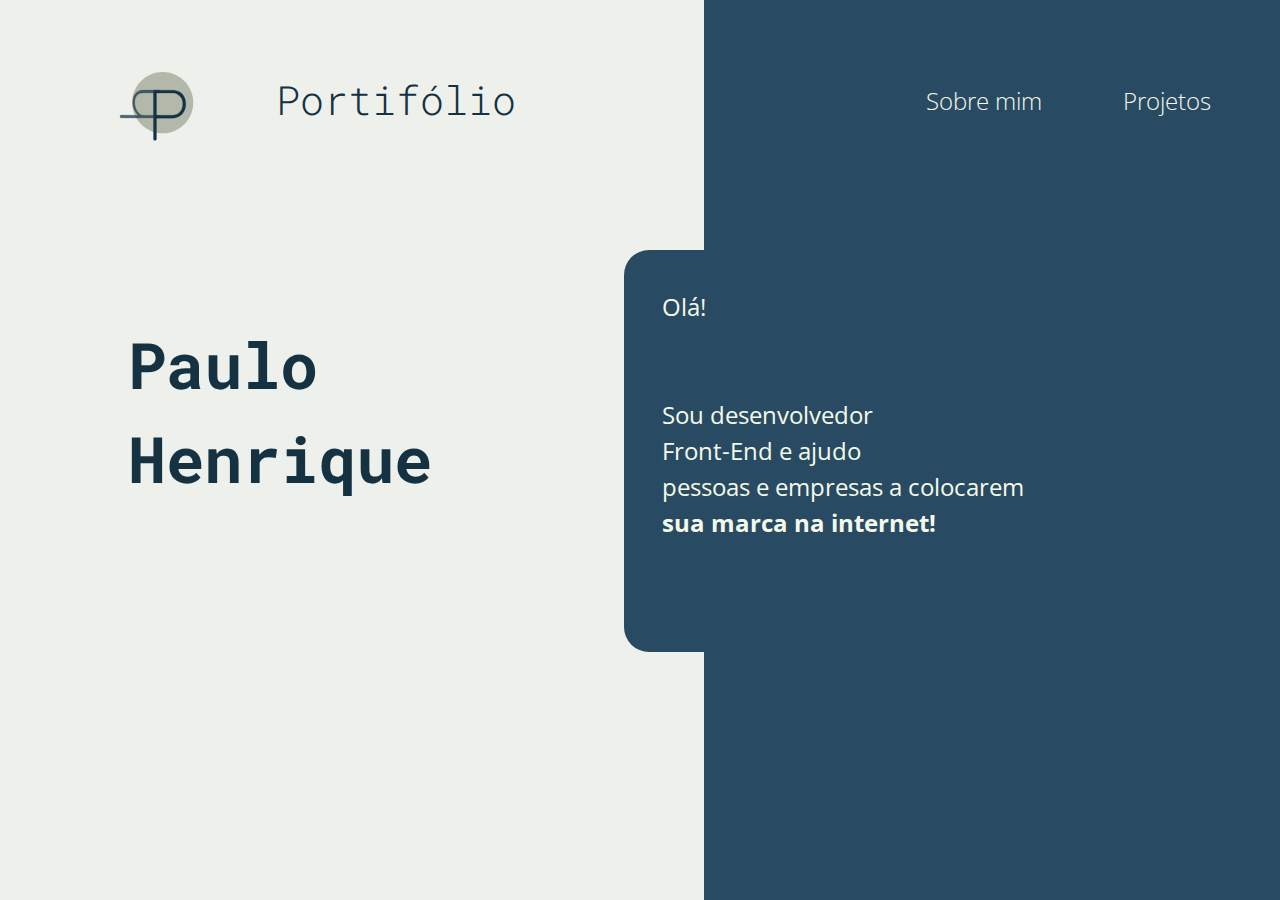
<file: index.html>
<!DOCTYPE html>
<html lang="pt-br">
<head>
    <meta charset="UTF-8">
    <meta name="viewport" content="width=device-width, initial-scale=1.0">
    <title>Portifólio</title>
    <link rel="icon" href="imagens/logo_letra_prancheta_pequena 1.svg">
    <link rel="stylesheet" href="reset.css">
    <link rel="stylesheet" href="style.css">
    <link rel="preconnect" href="https://fonts.googleapis.com">
    <link rel="preconnect" href="https://fonts.gstatic.com" crossorigin>
    <link href="https://fonts.googleapis.com/css2?family=Open+Sans:ital,wght@0,300..800;1,300..800&family=Roboto+Mono:ital,wght@0,100..700;1,100..700&display=swap" rel="stylesheet">
</head>
<body>
    
        <header class="cabeçalho">

        

        <div class="container">
            <input type="checkbox" id="menu" class="container__botao">
            <label for="menu" class="container__rotulo">
                <span class="cabecalho__menu container__imagem"></span>
            </label>

            <ul class="lista-menu">
                <li class="lista-menu__item">
                    <a href="about.html" class="lista-menu__link">Sobre mim</a>
                </li>
                <li class="lista-menu__item">
                    <a href="projetos.html" class="lista-menu__link">Projetos</a>
                </li>
                <li class="lista-menu__item">
                    <a href="contato.html" class="lista-menu__link">Contato</a>
                </li>
            </ul>
        </div>

        <a href="index.html"class="cabeçalho__logo"><img src="imagens/logo_letra_prancheta_pequena 1.svg"  alt="Logo do Paulo Henrique"></a>
        <h2 class="titulo__pagina">Portifólio</h2>
        <section class="cabeçalho__navegação">
            <nav class="cabeçalho__navegação__links">
                <a href="about.html" class="cabeçalho__navegação__link">Sobre mim</a>
                <a href="projetos.html" class="cabeçalho__navegação__link">Projetos </a>
                <a href="contato.html" class="cabeçalho__navegação__link">Contatos</a>
            </nav>
        </section>
        </header>

        <section class="descricao">
            <div class="descricao__titulo">
                <h1 class="descricao__titulo__nome">Paulo</h1>
                <h1 class="descricao__titulo__nome">Henrique</h1>
            </div>
            <div class="descricao__apresentacao">
                <p class="descricao__apresentacao__texto">Olá!</p>
                <p class="descricao__apresentacao__texto">Sou desenvolvedor</br> Front-End e ajudo</br> pessoas e empresas a colocarem</br><strong class="destaque"> sua marca na internet!</strong></p>
            </div>
    
        </section>  


   

                

        

    </div>
    
</body>
</html>
</file>
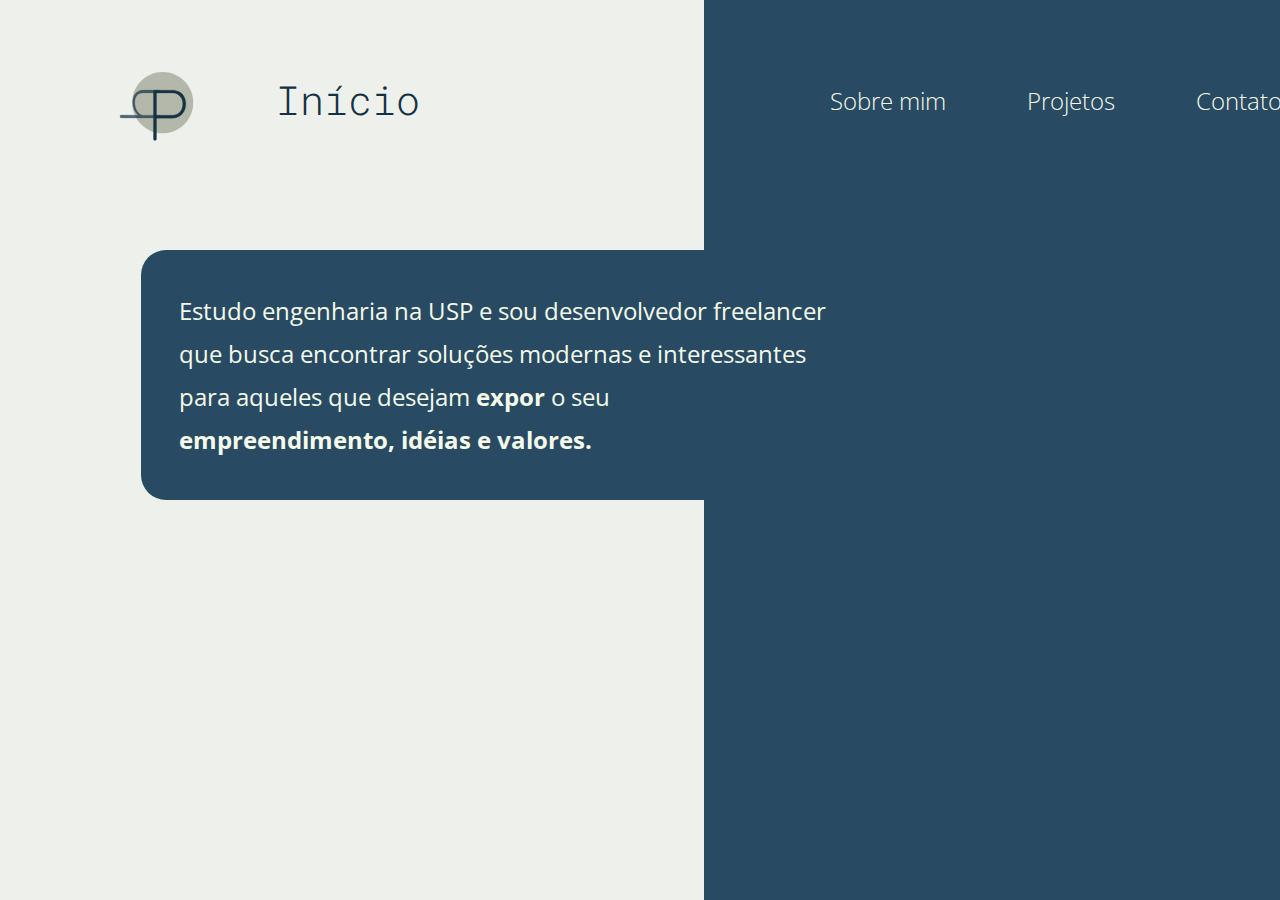
<file: about.html>
<!DOCTYPE html>
<html lang="pt-br">
<head>
    <meta charset="UTF-8">
    <meta name="viewport" content="width=device-width, initial-scale=1.0">
    <title>Sobre mim</title>
    <link rel="icon" href="imagens/logo_letra_prancheta_pequena 1.svg">
    <link rel="stylesheet" href="reset.css">
    <link rel="stylesheet" href="style.css">
    <link rel="preconnect" href="https://fonts.googleapis.com">
    <link rel="preconnect" href="https://fonts.gstatic.com" crossorigin>
    <link href="https://fonts.googleapis.com/css2?family=Open+Sans:ital,wght@0,300..800;1,300..800&family=Roboto+Mono:ital,wght@0,100..700;1,100..700&display=swap" rel="stylesheet">
</head>
<body>
    
        <header class="cabeçalho">
            <div class="container">
                <input type="checkbox" id="menu" class="container__botao">
                <label for="menu" class="container__rotulo">
                    <span class="cabecalho__menu container__imagem"></span>
                </label>
    
                <ul class="lista-menu">
                    <li class="lista-menu__item">
                        <a href="about.html" class="lista-menu__link">Sobre mim</a>
                    </li>
                    <li class="lista-menu__item">
                        <a href="projetos.html" class="lista-menu__link">Projetos</a>
                    </li>
                    <li class="lista-menu__item">
                        <a href="contato.html" class="lista-menu__link">Contato</a>
                    </li>
                </ul>
            </div>
            <a href="index.html" class="cabeçalho__logo"><img src="imagens/logo_letra_prancheta_pequena 1.svg"  alt="Logo do Paulo Henrique"></a>
        
            <a href="index.html" class="titulo__pagina"><h2 >Início</h2></a>
        <div class="cabeçalho__navegação">
            <nav class="cabeçalho__navegação__links">
                <a href="about.html" class="cabeçalho__navegação__link">Sobre mim</a>
                <a href="projetos.html" class="cabeçalho__navegação__link">Projetos </a>
                <a href="contato.html" class="cabeçalho__navegação__link">Contatos</a>
            </nav>
        </div>
        </header>

        <section class="sobre-mim">
            
                <h2 class="titulo__pagina-query">Sobre </br>mim</h2>
                <p class="sobre-mim__texto">Estudo engenharia na USP e sou desenvolvedor freelancer</br> que busca encontrar soluções modernas e interessantes</br> para aqueles que desejam <strong class="destaque">expor</strong> o seu </br><strong class="destaque"> empreendimento, idéias e valores.</strong></p>
            
    
        </section>  


   

                

        

    </div>
    
</body>
</html>
</file>
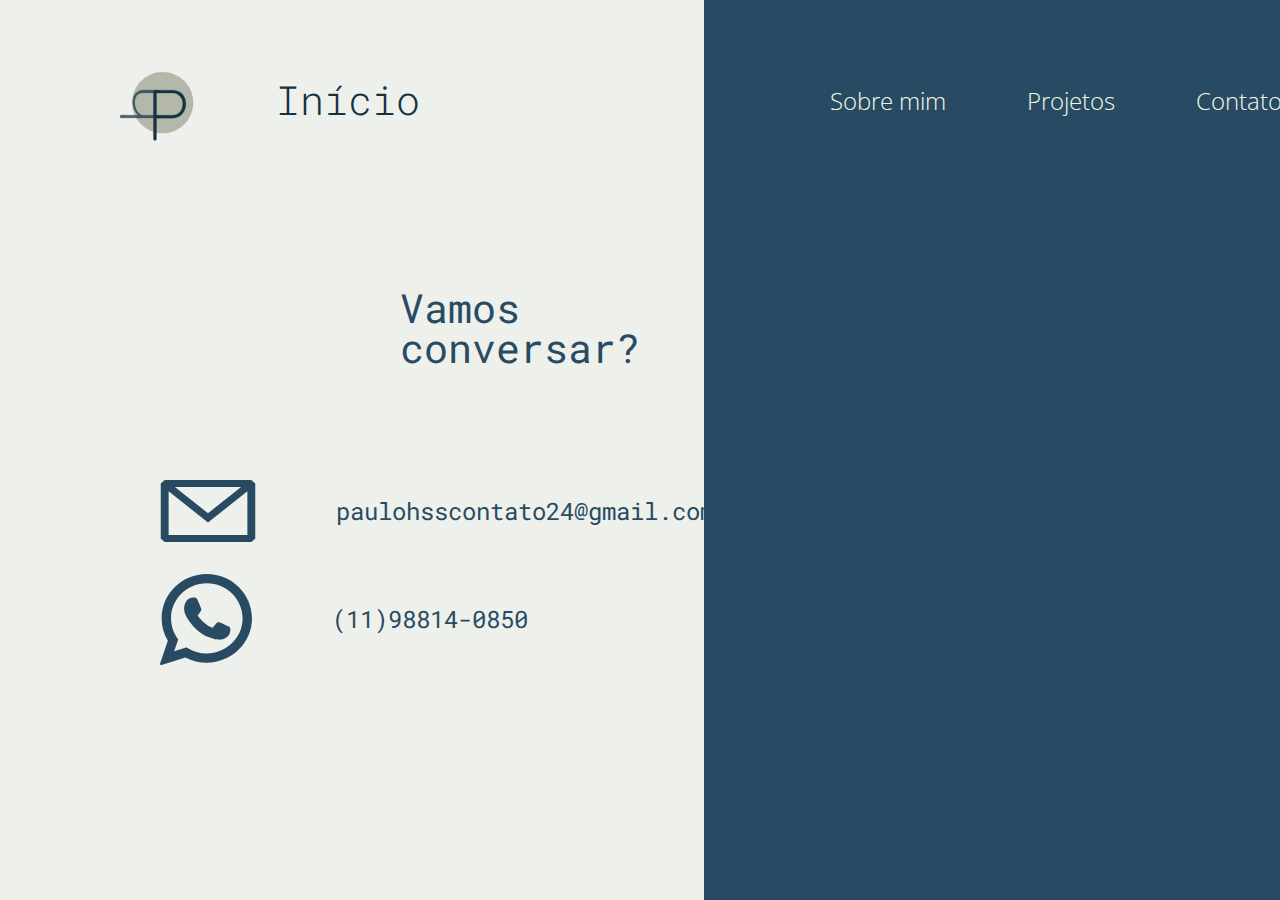
<file: contato.html>
<!DOCTYPE html>
<html lang="pt-br">
<head>
    <meta charset="UTF-8">
    <meta name="viewport" content="width=device-width, initial-scale=1.0">
    <title>Contato</title>
    <link rel="icon" href="imagens/logo_letra_prancheta_pequena 1.svg">
    <link rel="stylesheet" href="reset.css">
    <link rel="stylesheet" href="style.css">
    <link rel="preconnect" href="https://fonts.googleapis.com">
    <link rel="preconnect" href="https://fonts.gstatic.com" crossorigin>
    <link href="https://fonts.googleapis.com/css2?family=Open+Sans:ital,wght@0,300..800;1,300..800&family=Roboto+Mono:ital,wght@0,100..700;1,100..700&display=swap" rel="stylesheet">
</head>
<body>
    
        <header class="cabeçalho">
            <div class="container">
                <input type="checkbox" id="menu" class="container__botao">
                <label for="menu" class="container__rotulo">
                    <span class="cabecalho__menu container__imagem"></span>
                </label>
    
                <ul class="lista-menu">
                    <li class="lista-menu__item">
                        <a href="about.html" class="lista-menu__link">Sobre mim</a>
                    </li>
                    <li class="lista-menu__item">
                        <a href="projetos.html" class="lista-menu__link">Projetos</a>
                    </li>
                    <li class="lista-menu__item">
                        <a href="contato.html" class="lista-menu__link">Contato</a>
                    </li>
                </ul>
            </div>
        <a href="index.html" class="cabeçalho__logo"><img src="imagens/logo_letra_prancheta_pequena 1.svg"  alt="Logo do Paulo Henrique"></a>
        
        <a href="index.html" class="titulo__pagina"><h2 >Início</h2></a>
       
        <div class="cabeçalho__navegação">
            <nav class="cabeçalho__navegação__links">
                <a href="about.html" class="cabeçalho__navegação__link">Sobre mim</a>
                <a href="projetos.html" class="cabeçalho__navegação__link">Projetos </a>
                <a href="contato.html" class="cabeçalho__navegação__link">Contatos</a>
            </nav>
        </div>
        </header>

        <section class="contato">
                
                
                <p class="contato__texto">Vamos </br>conversar?</p>

                <ul class="contato__contatos">
                    <li class="contato__item">
                        <img src="imagens/email.svg" alt="logo de email" class="contato__imagem">
                        <p class="contato__texto__item">paulohsscontato24@gmail.com</p>
                    </li>
                    <li class="contato__item">
                        <img src="imagens/whatsapp-svgrepo-com 1.svg" alt="logo do whatsapp" class="contato__imagem">
                        <p class="contato__texto__item">(11)98814-0850</p>
                    </li>

                </ul>
    
        </section>  


   

                

        

    </div>
    
</body>
</html>
</file>
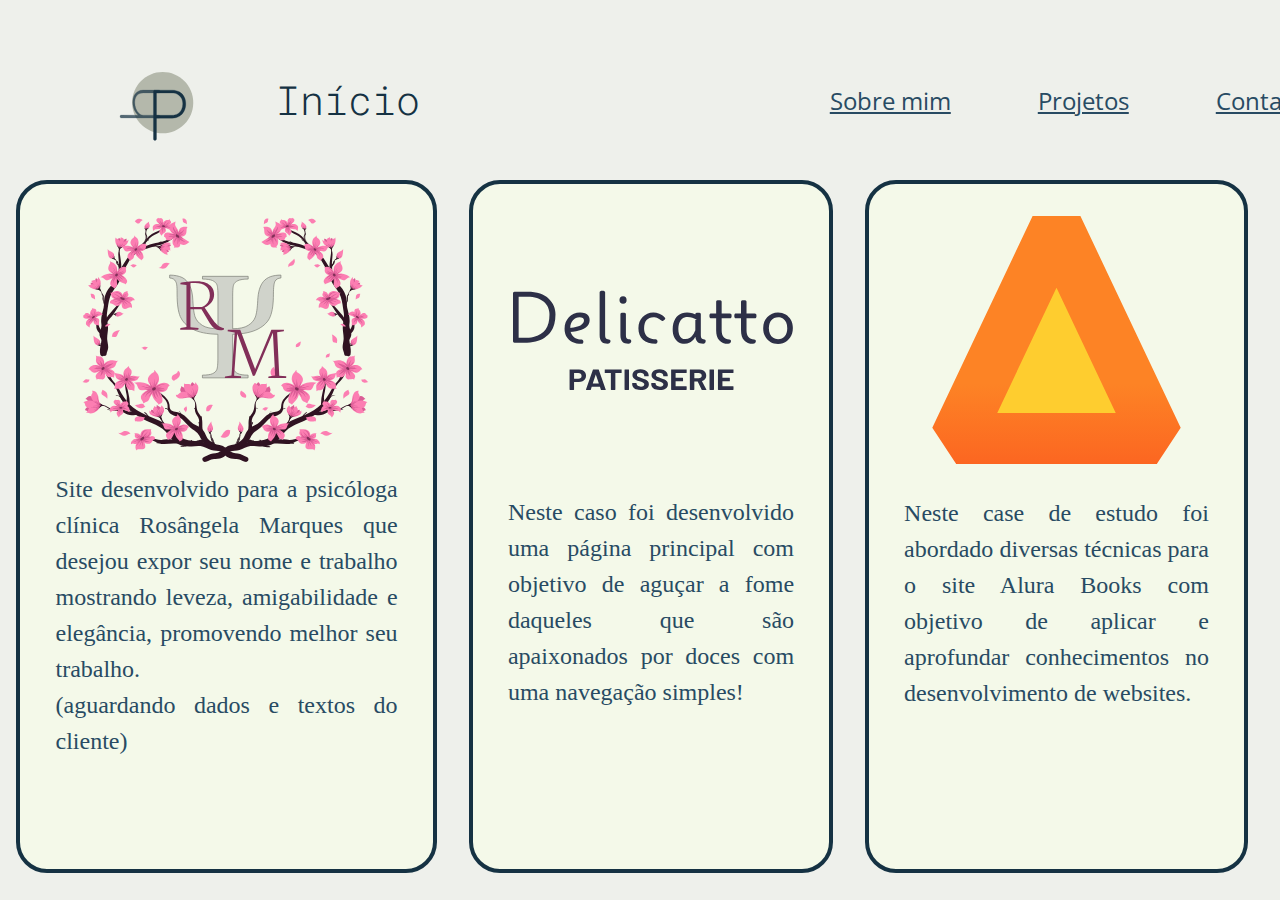
<file: projetos.html>
<!DOCTYPE html>
<html lang="pt-br">
<head>
    <meta charset="UTF-8">
    <meta name="viewport" content="width=device-width, initial-scale=1.0">
    <title>Projetos</title>
    <link rel="icon" href="imagens/logo_letra_prancheta_pequena 1.svg">
    <link rel="stylesheet" href="reset.css">
    <link rel="stylesheet" href="style.css">
    <link rel="preconnect" href="https://fonts.googleapis.com">
    <link rel="preconnect" href="https://fonts.gstatic.com" crossorigin>
    <link href="https://fonts.googleapis.com/css2?family=Open+Sans:ital,wght@0,300..800;1,300..800&family=Roboto+Mono:ital,wght@0,100..700;1,100..700&display=swap" rel="stylesheet">
</head>
<body class="projetos">
    
        <header class="cabeçalho">

        
     
        <div class="container">
            <input type="checkbox" id="menu" class="container__botao">
            <label for="menu" class="container__rotulo">
                <span class="cabecalho__menu container__imagem"></span>
            </label>

            <ul class="lista-menu">
                <li class="lista-menu__item">
                    <a href="about.html" class="lista-menu__link">Sobre mim</a>
                </li>
                <li class="lista-menu__item">
                    <a href="projetos.html" class="lista-menu__link">Projetos</a>
                </li>
                <li class="lista-menu__item">
                    <a href="contato.html" class="lista-menu__link">Contato</a>
                </li>
            </ul>
        </div>
        <a href="index.html"class="cabeçalho__logo"><img src="imagens/logo_letra_prancheta_pequena 1.svg"  alt="Logo do Paulo Henrique"></a>
        <a href="index.html" class="titulo__pagina"><h2 >Início</h2></a>
        <section class="cabeçalho__navegação">
            <nav class="cabeçalho__navegação__links">
                <a href="about.html" class="cabeçalho__navegação__link__projeto">Sobre mim</a>
                <a href="projetos.html" class="cabeçalho__navegação__link__projeto">Projetos </a>
                <a href="contato.html" class="cabeçalho__navegação__link__projeto">Contatos</a>
            </nav>
        </section>
        </header>

        <section class="blocos">
            <h2 class="titulo__pagina-query">Projetos</h2>
            <ul class="blocos__lista">
                <li class="bloco2">
                    <a href="https://rosang-git-1e4a8a-paulo-henrique-silva-santos-projects-23005429.vercel.app/"><img src="imagens/logo_enq.svg" class="bloco__imagem__1"></a>
                    <p class="bloco__texto"> Site desenvolvido para a psicóloga clínica Rosângela Marques que desejou expor seu nome e trabalho mostrando leveza, amigabilidade e elegância, promovendo melhor seu trabalho.</br>
                    (aguardando dados e textos do cliente)</p>
                </li>
                <li class="bloco2">
                    <a href="https://delicatto-chi.vercel.app/#"><img src="imagens/logo_bakery 2.svg" class="bloco__imagem"></a>
                    <p class="bloco__texto">Neste caso foi desenvolvido uma página principal com objetivo de aguçar a fome daqueles que são apaixonados por doces com uma navegação simples!</p>
                </li>

                <li class="bloco2">
                    <a href="https://alura-books-ruddy-eta.vercel.app/"><img src="imagens/Logo.svg" class="bloco__imagem"></a>
                    <p class="bloco__texto">Neste case de estudo foi abordado diversas técnicas para o site Alura Books com objetivo de aplicar e aprofundar conhecimentos no desenvolvimento de websites.</p>
                </li>
            </ul>
        </section>


        


    
</body>
</html>
</file>
<file: style.css>
@import url(styles.css/cabecalho.css);
@import url(styles.css/descricao.css);
@import url(styles.css/sobre-mim.css);
@import url(styles.css/projetos.css);
@import url(styles.css/contato.css);

:root{
    --back-ground:#EEF0EB;
    --azul-escuro:#153243;
    --azul-claro:#284B63;
    --cor-bloco:#F4F9E9;
    --titulo-fonte:"Roboto Mono";
    --texto-fonte:"Open Sans";
    --cinza-menu:#B4B8AB;
}

body{
    
    margin: 0;
    padding: 0;
    background: linear-gradient(
        to right, 
        var(--back-ground) 0%,
        var(--back-ground) 55%,
        var(--azul-claro) 55%,
        var(--azul-claro) 100% 
        
    ) fixed;
 
}

@media screen and (max-width:1000px){
    body{
        background: var(--back-ground);

    }
    
}
</file>
